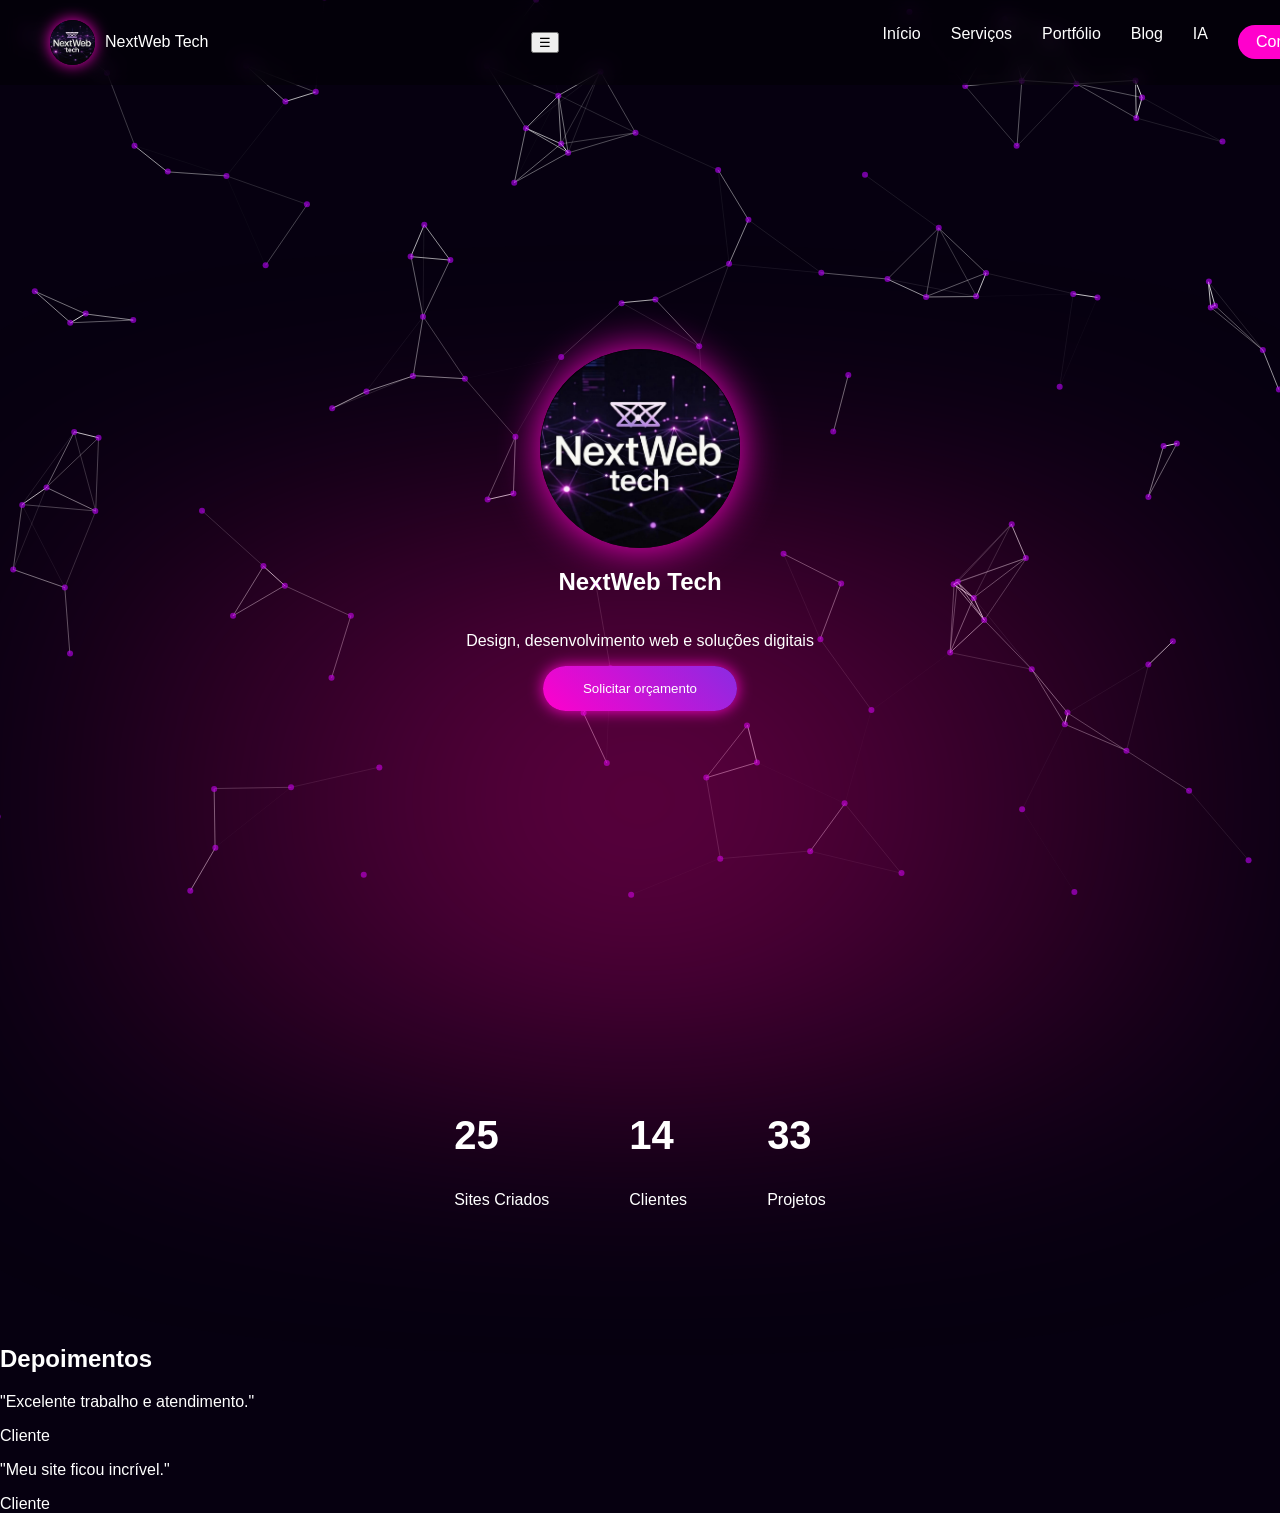
<file: index.html>
<!DOCTYPE html>
<html lang="pt-br">
<head>

<meta charset="UTF-8">
<meta name="viewport" content="width=device-width, initial-scale=1.0">

<title>NextWeb Tech</title>

<link rel="stylesheet" href="css/style.css">

</head>

<body>

<div id="particles-js"></div>
<div class="fog"></div>

<header class="navbar">

<div class="logo-area">
<img src="img/logo.png" class="logo">
<span>NextWeb Tech</span>
</div>

<button id="menuBtn">☰</button>

<nav id="menu">
<a href="index.html">Início</a>
<a href="servicos.html">Serviços</a>
<a href="portfolio.html">Portfólio</a>
<a href="blog.html">Blog</a>
<a href="ia.html">IA</a>
<a class="cta" href="contato.html">Contato</a>
</nav>

</header>

<section class="hero">

<img src="img/logo.png" class="logo-big">

<h1>NextWeb Tech</h1>

<p>Design, desenvolvimento web e soluções digitais</p>

<button onclick="window.location='contato.html'" class="btn-main">
Solicitar orçamento
</button>

</section>

<section class="stats">

<div>
<h2 id="sites">0</h2>
<p>Sites Criados</p>
</div>

<div>
<h2 id="clientes">0</h2>
<p>Clientes</p>
</div>

<div>
<h2 id="projetos">0</h2>
<p>Projetos</p>
</div>

</section>

<section class="depoimentos">

<h2>Depoimentos</h2>

<div class="reviews">

<div class="review">
<p>"Excelente trabalho e atendimento."</p>
<span>Cliente</span>
</div>

<div class="review">
<p>"Meu site ficou incrível."</p>
<span>Cliente</span>
</div>

</div>

</section>

<script src="libs/particles.min.js"></script>
<script src="js/particles-config.js"></script>
<script src="js/main.js"></script>

</body>
</html>
</file>
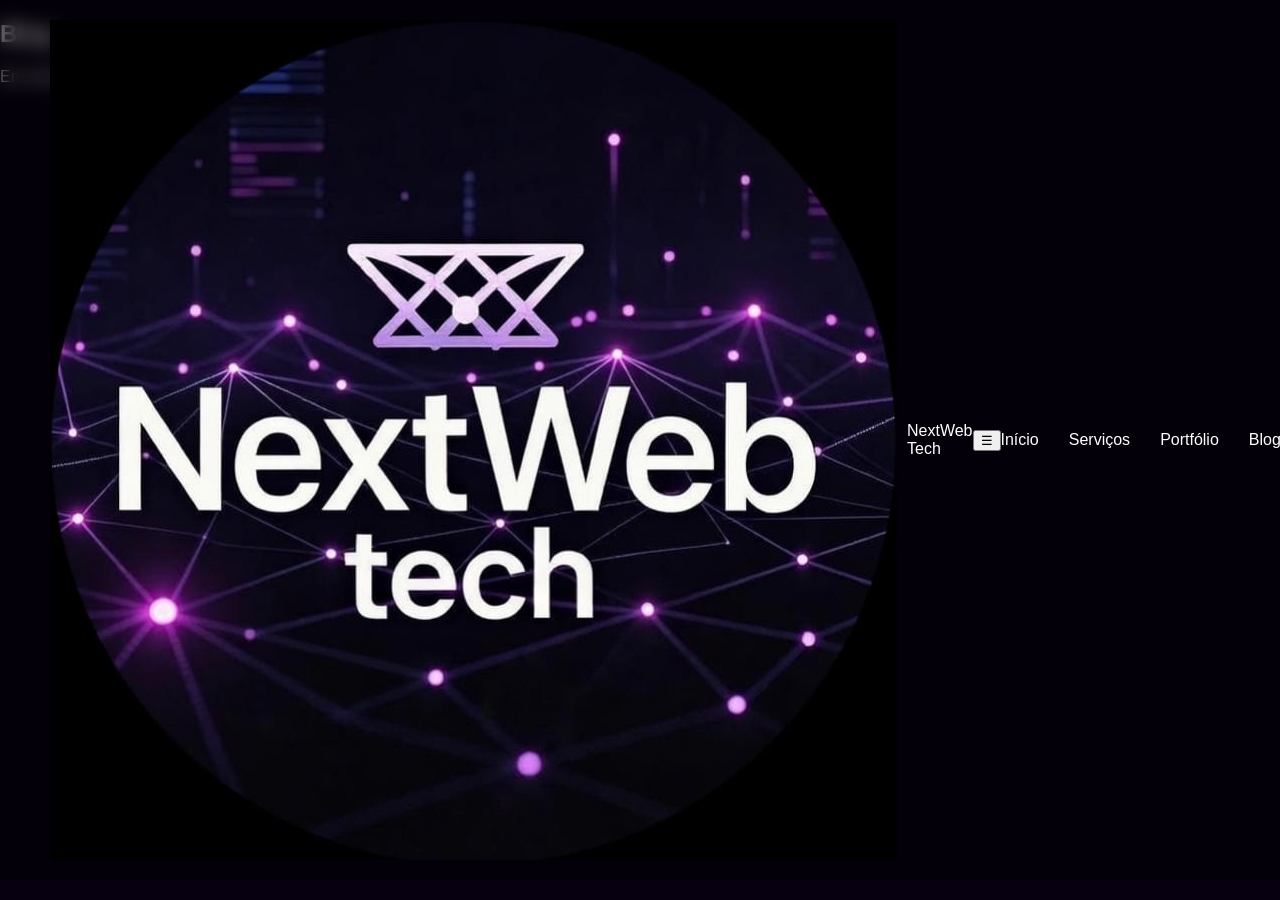
<file: blog.html>
<!DOCTYPE html>
<html>

<head>

<meta charset="UTF-8">

<title>Blog</title>

<link rel="stylesheet" href="css/style.css">

</head>

<body>

<header class="navbar">

<div class="logo-area">
<img src="img/logo.png" class="logo-small">
<span class="brand">NextWeb Tech</span>
</div>

<button class="menu-toggle" id="menuToggle">
☰
</button>

<nav id="menu">

<a href="index.html">Início</a>
<a href="servicos.html">Serviços</a>
<a href="portfolio.html">Portfólio</a>
<a href="blog.html">Blog</a>
<a href="ia.html">IA</a>
<a href="contato.html" class="btn-menu">Contato</a>

</nav>

</header>

<section class="section">

<h1>Blog</h1>

<p>Em breve artigos sobre tecnologia e desenvolvimento web.</p>

</section>

</body>
</html>
</file>
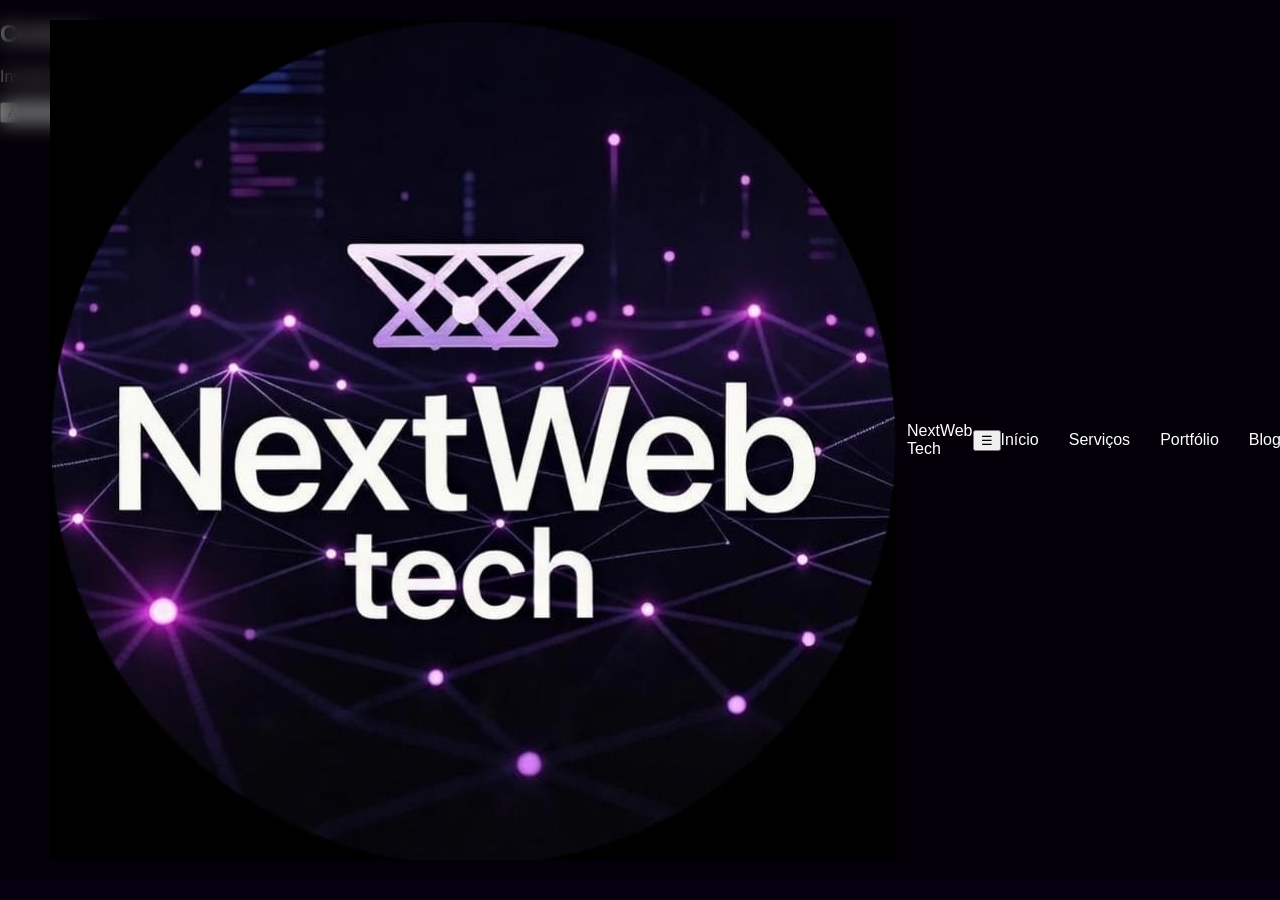
<file: contato.html>
<!DOCTYPE html>
<html>

<head>

<meta charset="UTF-8">

<title>Contato</title>

<link rel="stylesheet" href="css/style.css">

</head>

<body>

<header class="navbar">

<div class="logo-area">
<img src="img/logo.png" class="logo-small">
<span class="brand">NextWeb Tech</span>
</div>

<button class="menu-toggle" id="menuToggle">
☰
</button>

<nav id="menu">

<a href="index.html">Início</a>
<a href="servicos.html">Serviços</a>
<a href="portfolio.html">Portfólio</a>
<a href="blog.html">Blog</a>
<a href="ia.html">IA</a>
<a href="contato.html" class="btn-menu">Contato</a>

</nav>

</header>

<section class="section">

<h1>Contato</h1>

<p>Instagram: @nextweb_tech</p>

<button onclick="window.location='login.html'">Área do cliente</button>

</section>

</body>
</html>
</file>
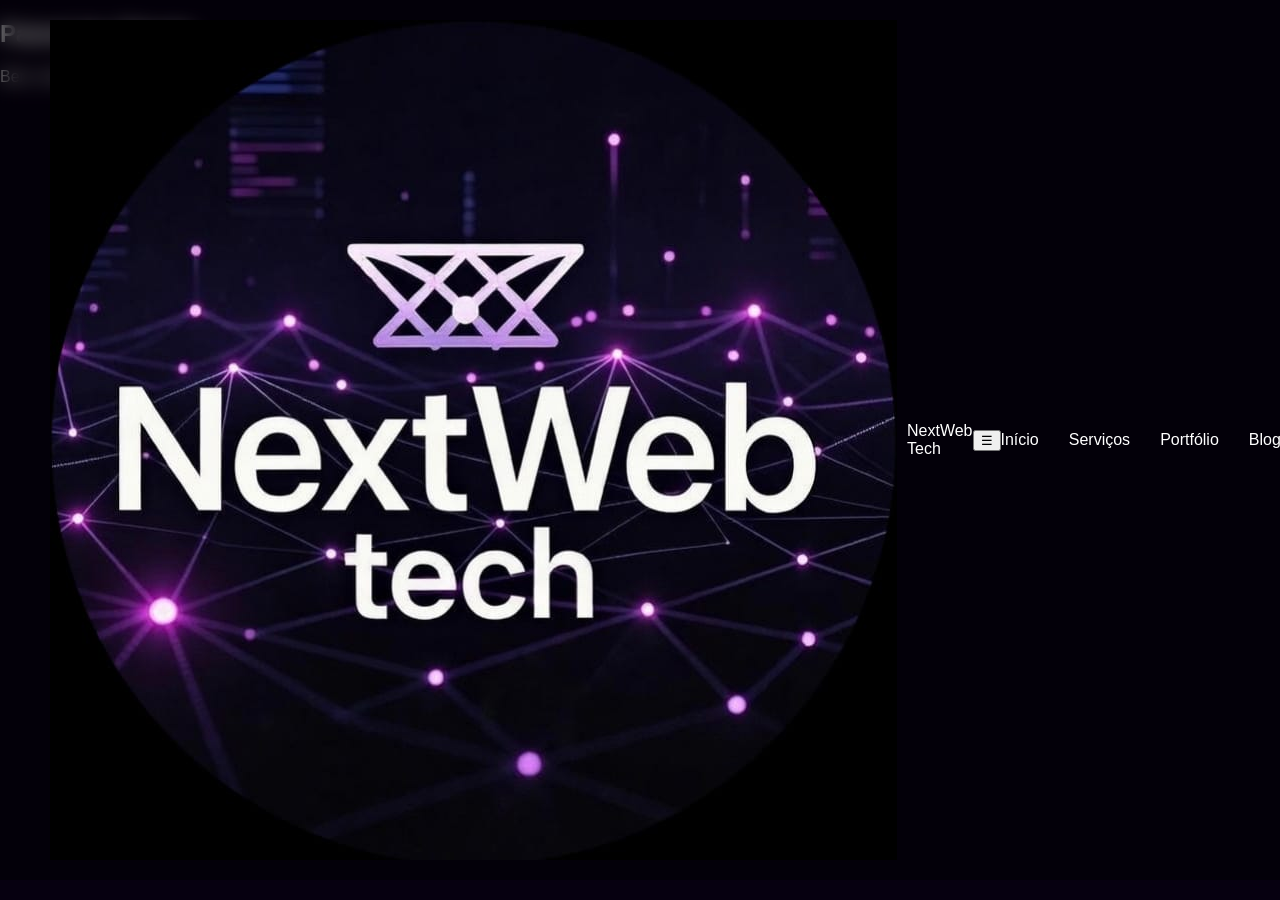
<file: dashboard.html>
<!DOCTYPE html>
<html>

<head>

<meta charset="UTF-8">

<title>Dashboard</title>

<link rel="stylesheet" href="css/style.css">

</head>

<body>

  <header class="navbar">

<div class="logo-area">
<img src="img/logo.png" class="logo-small">
<span class="brand">NextWeb Tech</span>
</div>

<button class="menu-toggle" id="menuToggle">
☰
</button>

<nav id="menu">

<a href="index.html">Início</a>
<a href="servicos.html">Serviços</a>
<a href="portfolio.html">Portfólio</a>
<a href="blog.html">Blog</a>
<a href="ia.html">IA</a>
<a href="contato.html" class="btn-menu">Contato</a>

</nav>

</header>

  
<section class="section">

<h1>Painel do Cliente</h1>

<p>Bem vindo ao painel.</p>

</section>

</body>
</html>
</file>
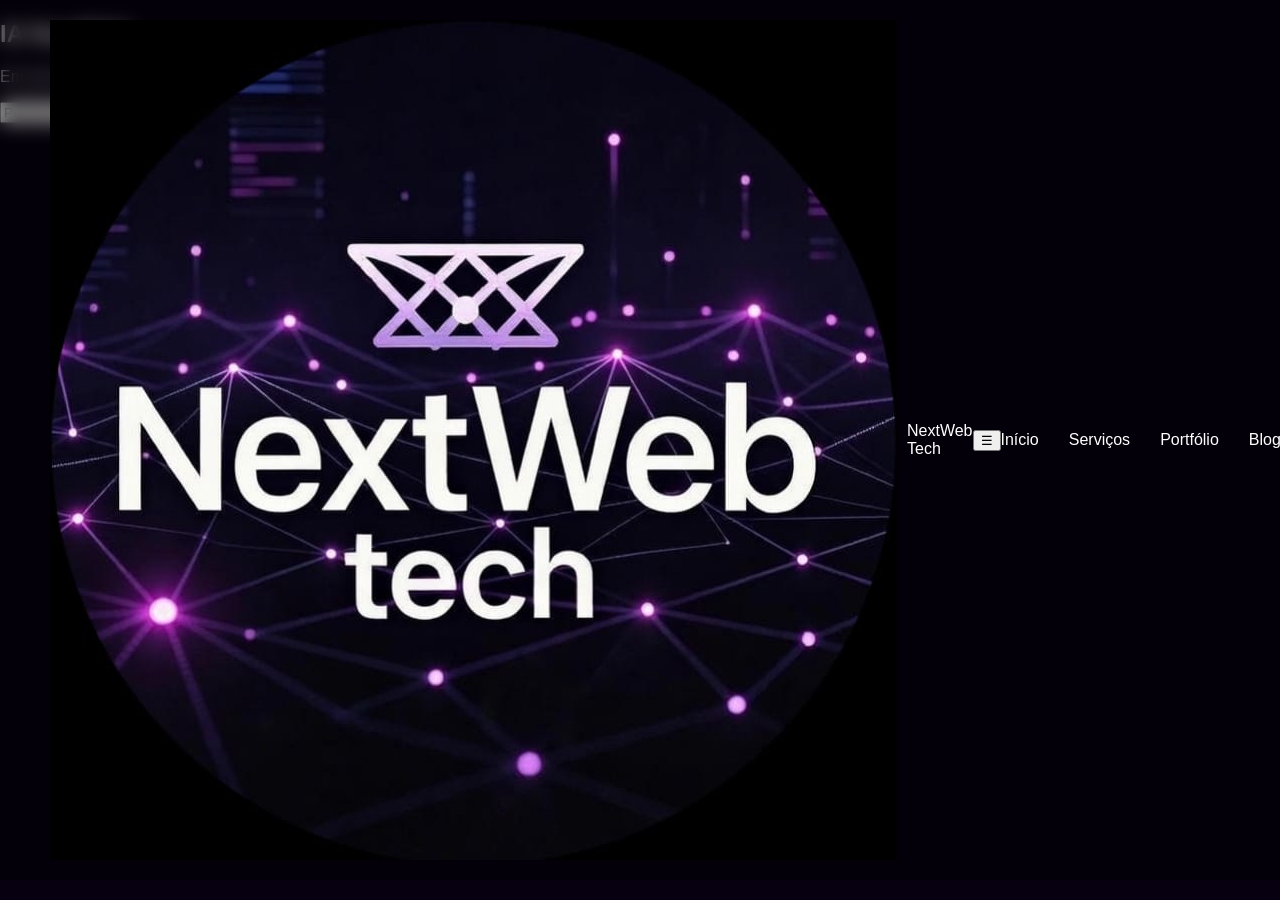
<file: ia.html>
<!DOCTYPE html>
<html>

<head>

<meta charset="UTF-8">

<title>IA</title>

<link rel="stylesheet" href="css/style.css">

</head>

<body>

<header class="navbar">

<div class="logo-area">
<img src="img/logo.png" class="logo-small">
<span class="brand">NextWeb Tech</span>
</div>

<button class="menu-toggle" id="menuToggle">
☰
</button>

<nav id="menu">

<a href="index.html">Início</a>
<a href="servicos.html">Serviços</a>
<a href="portfolio.html">Portfólio</a>
<a href="blog.html">Blog</a>
<a href="ia.html">IA</a>
<a href="contato.html" class="btn-menu">Contato</a>

</nav>

</header>

<section class="section">

<h1>IA NextWeb</h1>

<p>Em breve lançaremos nossas IAs.</p>

<div id="chat">

<div id="messages"></div>

<input id="input" placeholder="Pergunte algo...">

<button onclick="sendMessage()">Enviar</button>

</div>

</section>

<script src="js/chatbot.js"></script>

</body>
</html>
</file>
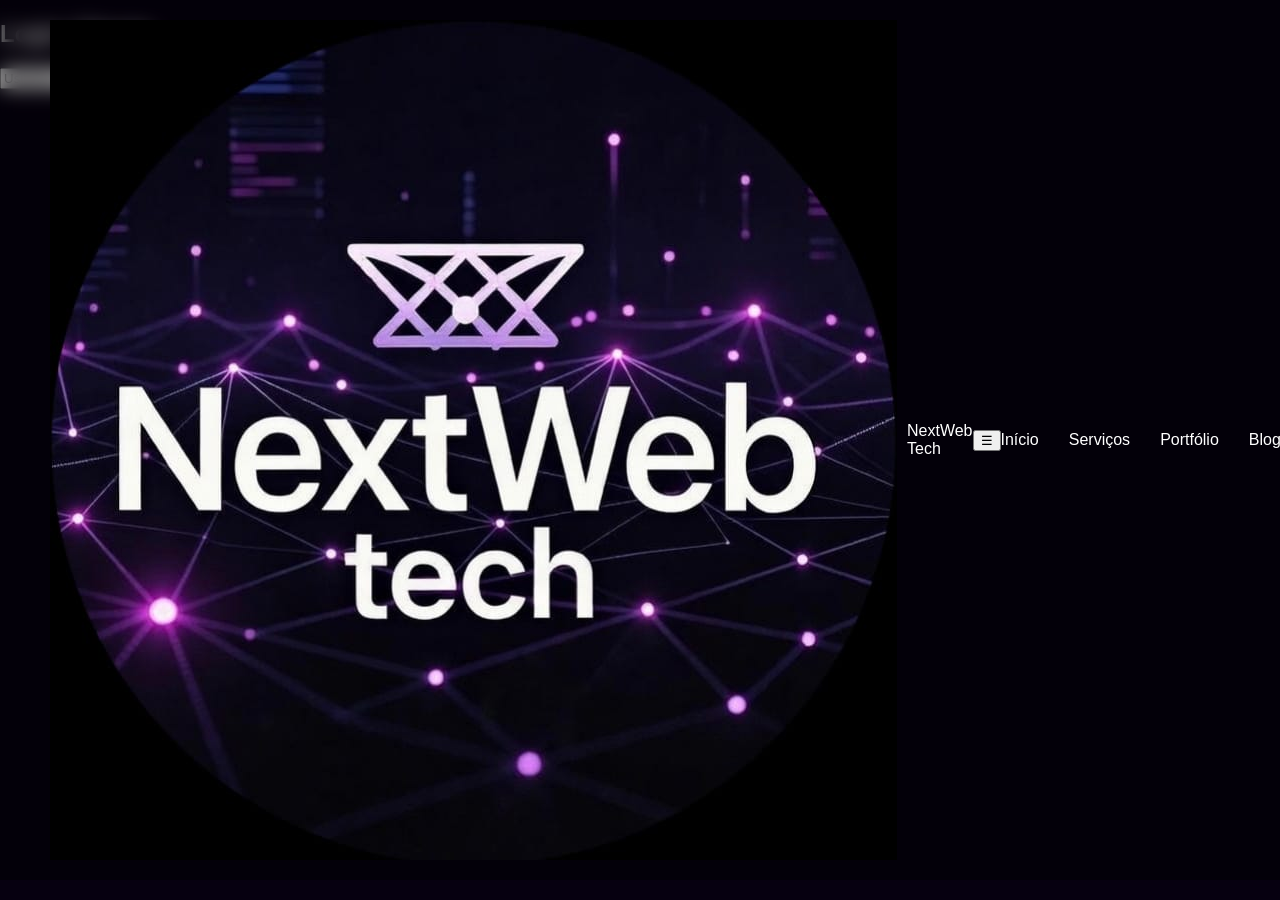
<file: login.html>
<!DOCTYPE html>
<html>

<head>

<meta charset="UTF-8">

<title>Login</title>

<link rel="stylesheet" href="css/style.css">

</head>

<body>

<header class="navbar">

<div class="logo-area">
<img src="img/logo.png" class="logo-small">
<span class="brand">NextWeb Tech</span>
</div>

<button class="menu-toggle" id="menuToggle">
☰
</button>

<nav id="menu">

<a href="index.html">Início</a>
<a href="servicos.html">Serviços</a>
<a href="portfolio.html">Portfólio</a>
<a href="blog.html">Blog</a>
<a href="ia.html">IA</a>
<a href="contato.html" class="btn-menu">Contato</a>

</nav>

</header>
  
<section class="section">

<h1>Login Cliente</h1>

<input id="user" placeholder="Usuário">

<input id="pass" type="password" placeholder="Senha">

<button onclick="login()">Entrar</button>

</section>

<script src="js/auth.js"></script>

</body>
</html>
</file>
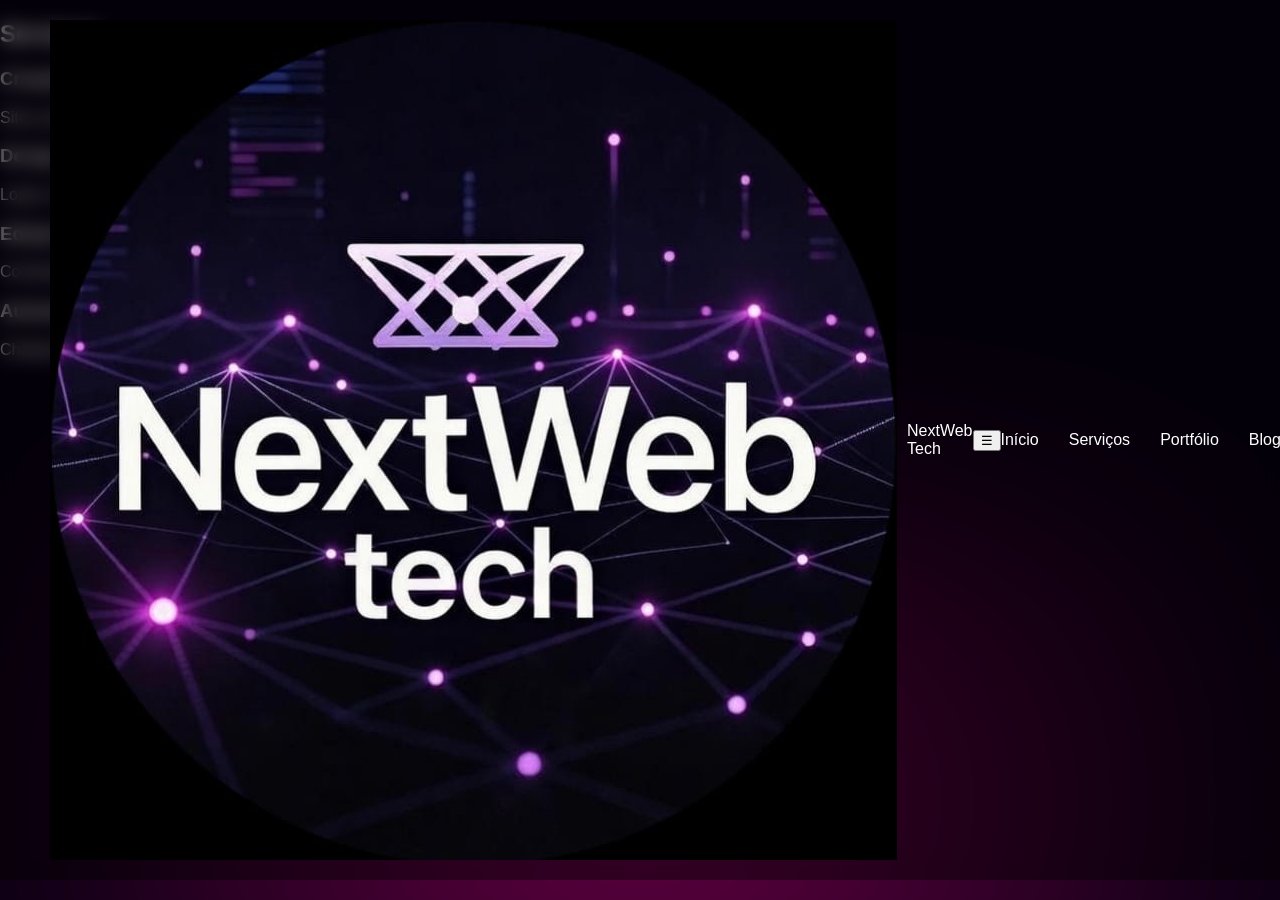
<file: servicos.html>
<!DOCTYPE html>
<html>

<head>

<meta charset="UTF-8">
<title>Serviços</title>

<link rel="stylesheet" href="css/style.css">

</head>

<body>

<div id="particles-js"></div>
<div class="fog"></div>

<header class="navbar">

<div class="logo-area">
<img src="img/logo.png" class="logo-small">
<span class="brand">NextWeb Tech</span>
</div>

<button class="menu-toggle" id="menuToggle">
☰
</button>

<nav id="menu">

<a href="index.html">Início</a>
<a href="servicos.html">Serviços</a>
<a href="portfolio.html">Portfólio</a>
<a href="blog.html">Blog</a>
<a href="ia.html">IA</a>
<a href="contato.html" class="btn-menu">Contato</a>

</nav>

</header>

<section class="section">

<h1>Serviços</h1>

<div class="cards">

<div class="card">
<h3>Criação de Sites</h3>
<p>Sites profissionais e responsivos</p>
</div>

<div class="card">
<h3>Design</h3>
<p>Logos e identidade visual</p>
</div>

<div class="card">
<h3>Edição de vídeo</h3>
<p>Conteúdo profissional</p>
</div>

<div class="card">
<h3>Automação com IA</h3>
<p>Chatbots e ferramentas inteligentes</p>
</div>

</div>

</section>

<script src="js/particles.js"></script>

</body>
</html>
</file>
<file: css/style.css>
body{
margin:0;
font-family:Arial;
background:#060010;
color:white;
overflow-x:hidden;
}

/* partículas */

#particles-js{
position:fixed;
width:100%;
height:100%;
z-index:-2;
}

/* névoa */

.fog{
position:fixed;
bottom:-200px;
width:100%;
height:600px;
background:radial-gradient(circle,rgba(255,0,150,0.4),transparent);
filter:blur(120px);
z-index:-1;
}

/* navbar */

.navbar{
position:fixed;
top:0;
width:100%;
display:flex;
justify-content:space-between;
align-items:center;
padding:20px 50px;
background:rgba(0,0,0,0.4);
backdrop-filter:blur(10px);
z-index:10;
}

.logo{
width:45px;
border-radius:50%;
box-shadow:0 0 15px #ff00cc;
}

.logo-area{
display:flex;
align-items:center;
gap:10px;
}

nav{
display:flex;
gap:30px;
}

nav a{
color:white;
text-decoration:none;
transition:.3s;
}

nav a:hover{
color:#ff00cc;
text-shadow:0 0 10px #ff00cc;
}

.cta{
background:#ff00cc;
padding:8px 18px;
border-radius:20px;
}

/* hero */

.hero{
height:100vh;
display:flex;
flex-direction:column;
justify-content:center;
align-items:center;
text-align:center;
padding-top:80px;
}

.logo-big{
width:200px;
border-radius:50%;
box-shadow:0 0 40px #ff00cc;
}

.btn-main{
padding:15px 40px;
background:linear-gradient(45deg,#ff00cc,#8a2be2);
border:none;
border-radius:30px;
color:white;
cursor:pointer;
box-shadow:0 0 15px #ff00cc;
}

/* contadores */

.stats{
display:flex;
justify-content:center;
gap:80px;
padding:100px;
}

.stats h2{
font-size:40px;
}

/* portfolio */

.portfolio{
display:grid;
grid-template-columns:repeat(auto-fit,minmax(300px,1fr));
gap:40px;
padding:100px;
}

.project{
position:relative;
}

.project img{
width:100%;
border-radius:20px;
}

.project::before{
content:"";
position:absolute;
inset:-4px;
border-radius:20px;
background:linear-gradient(45deg,#ff00cc,#8000ff);
filter:blur(10px);
z-index:-1;
}
</file>
